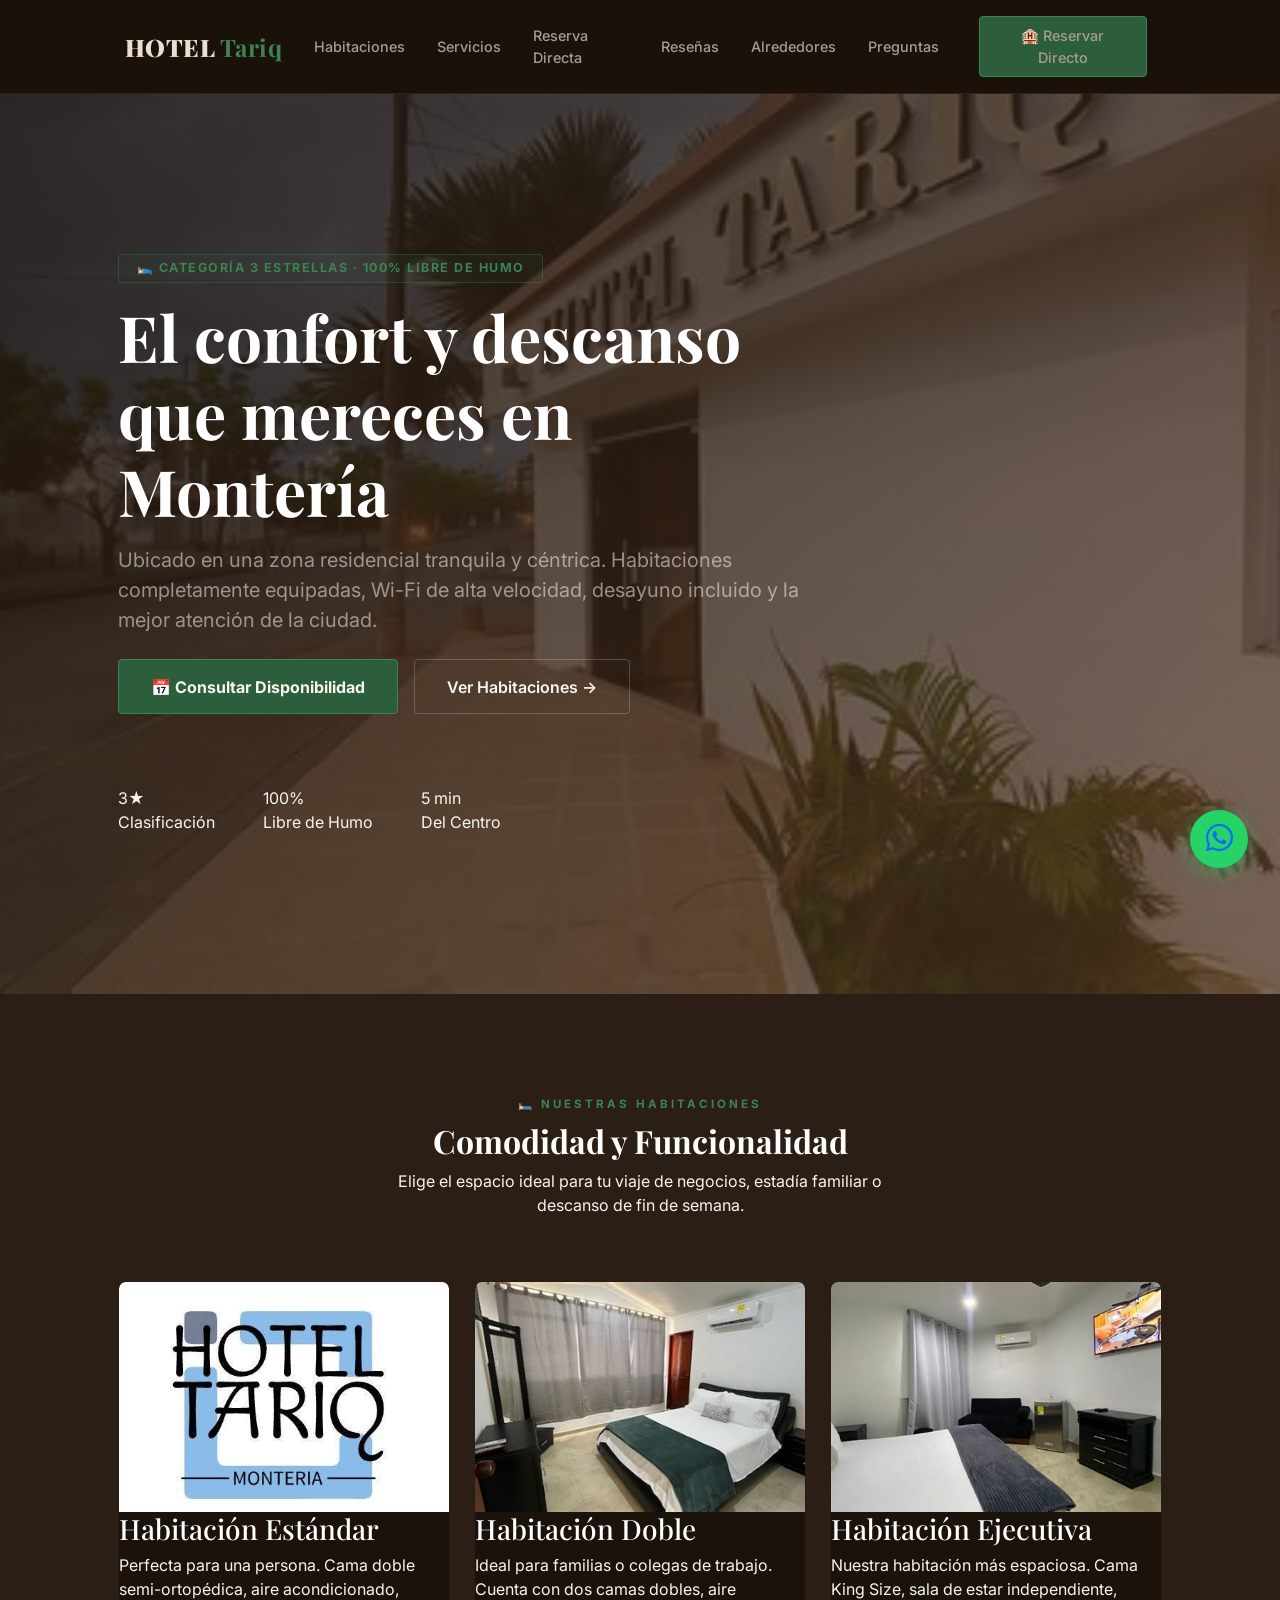
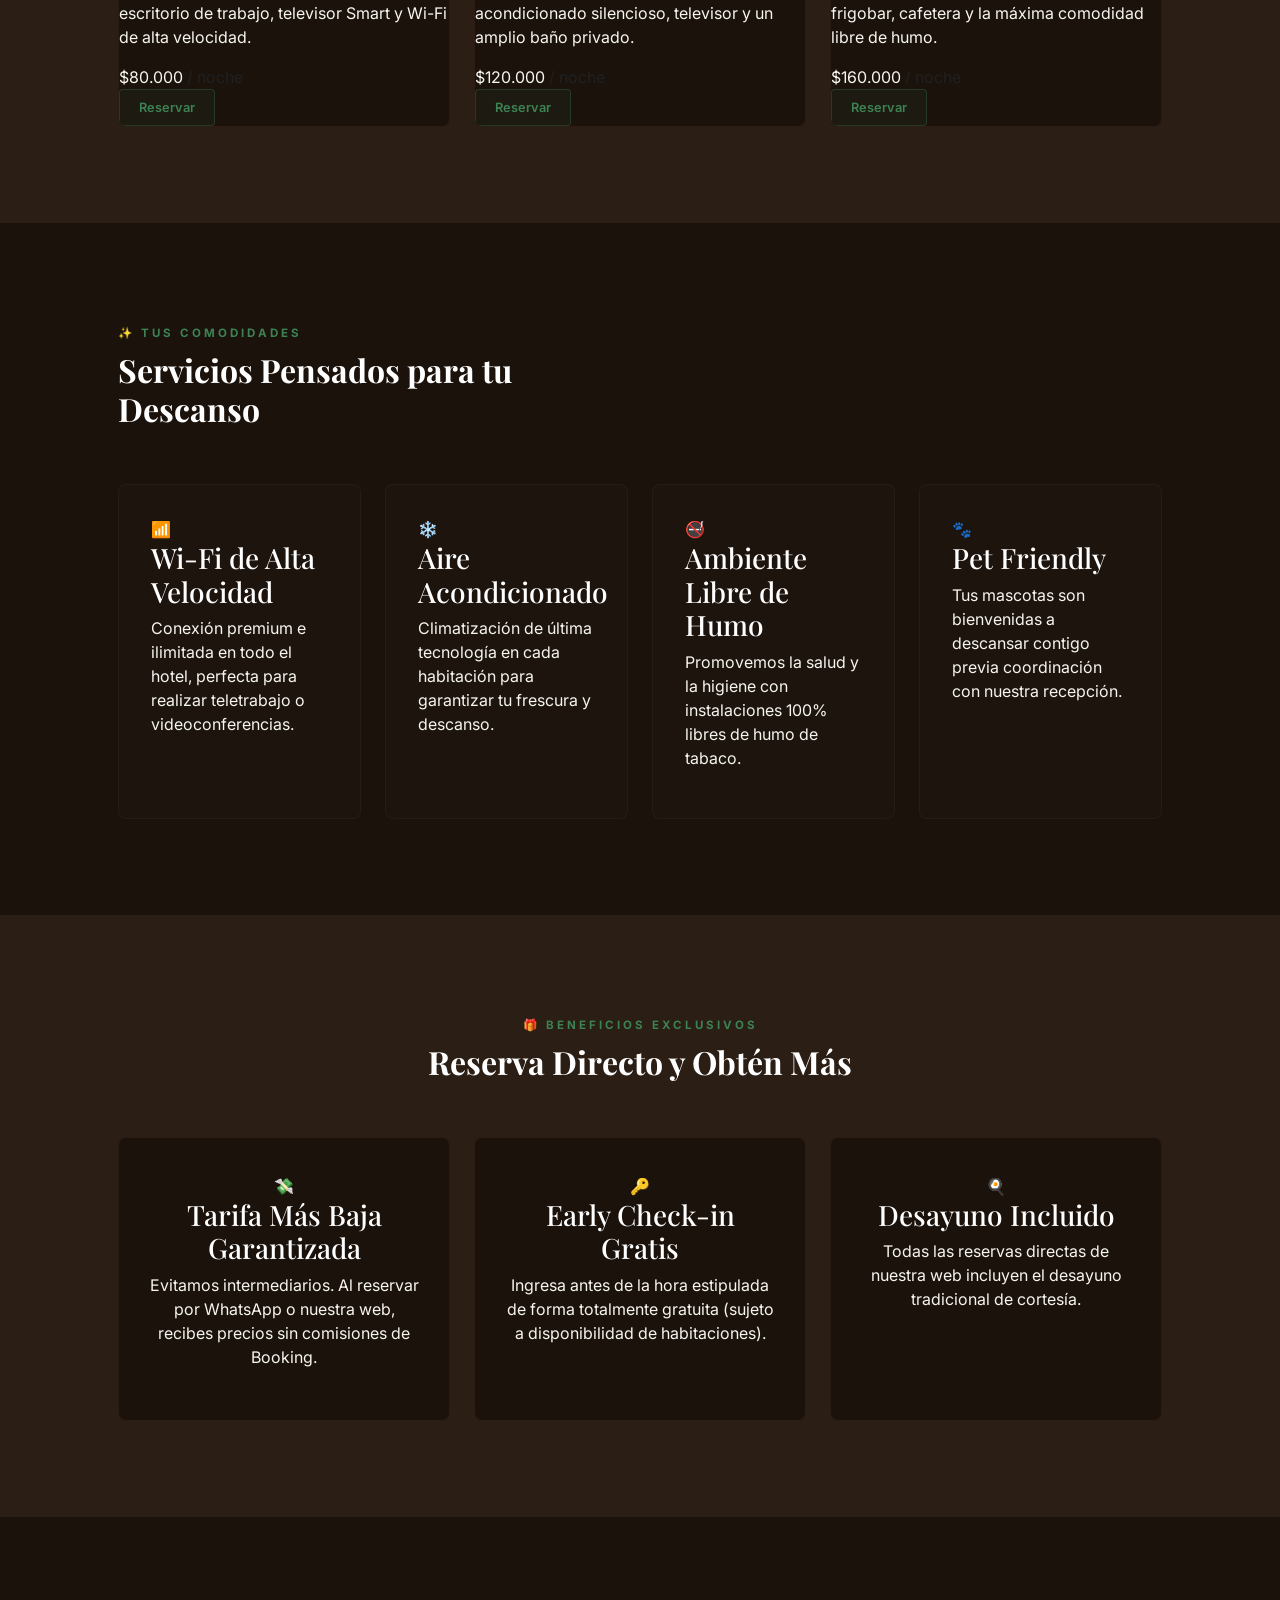
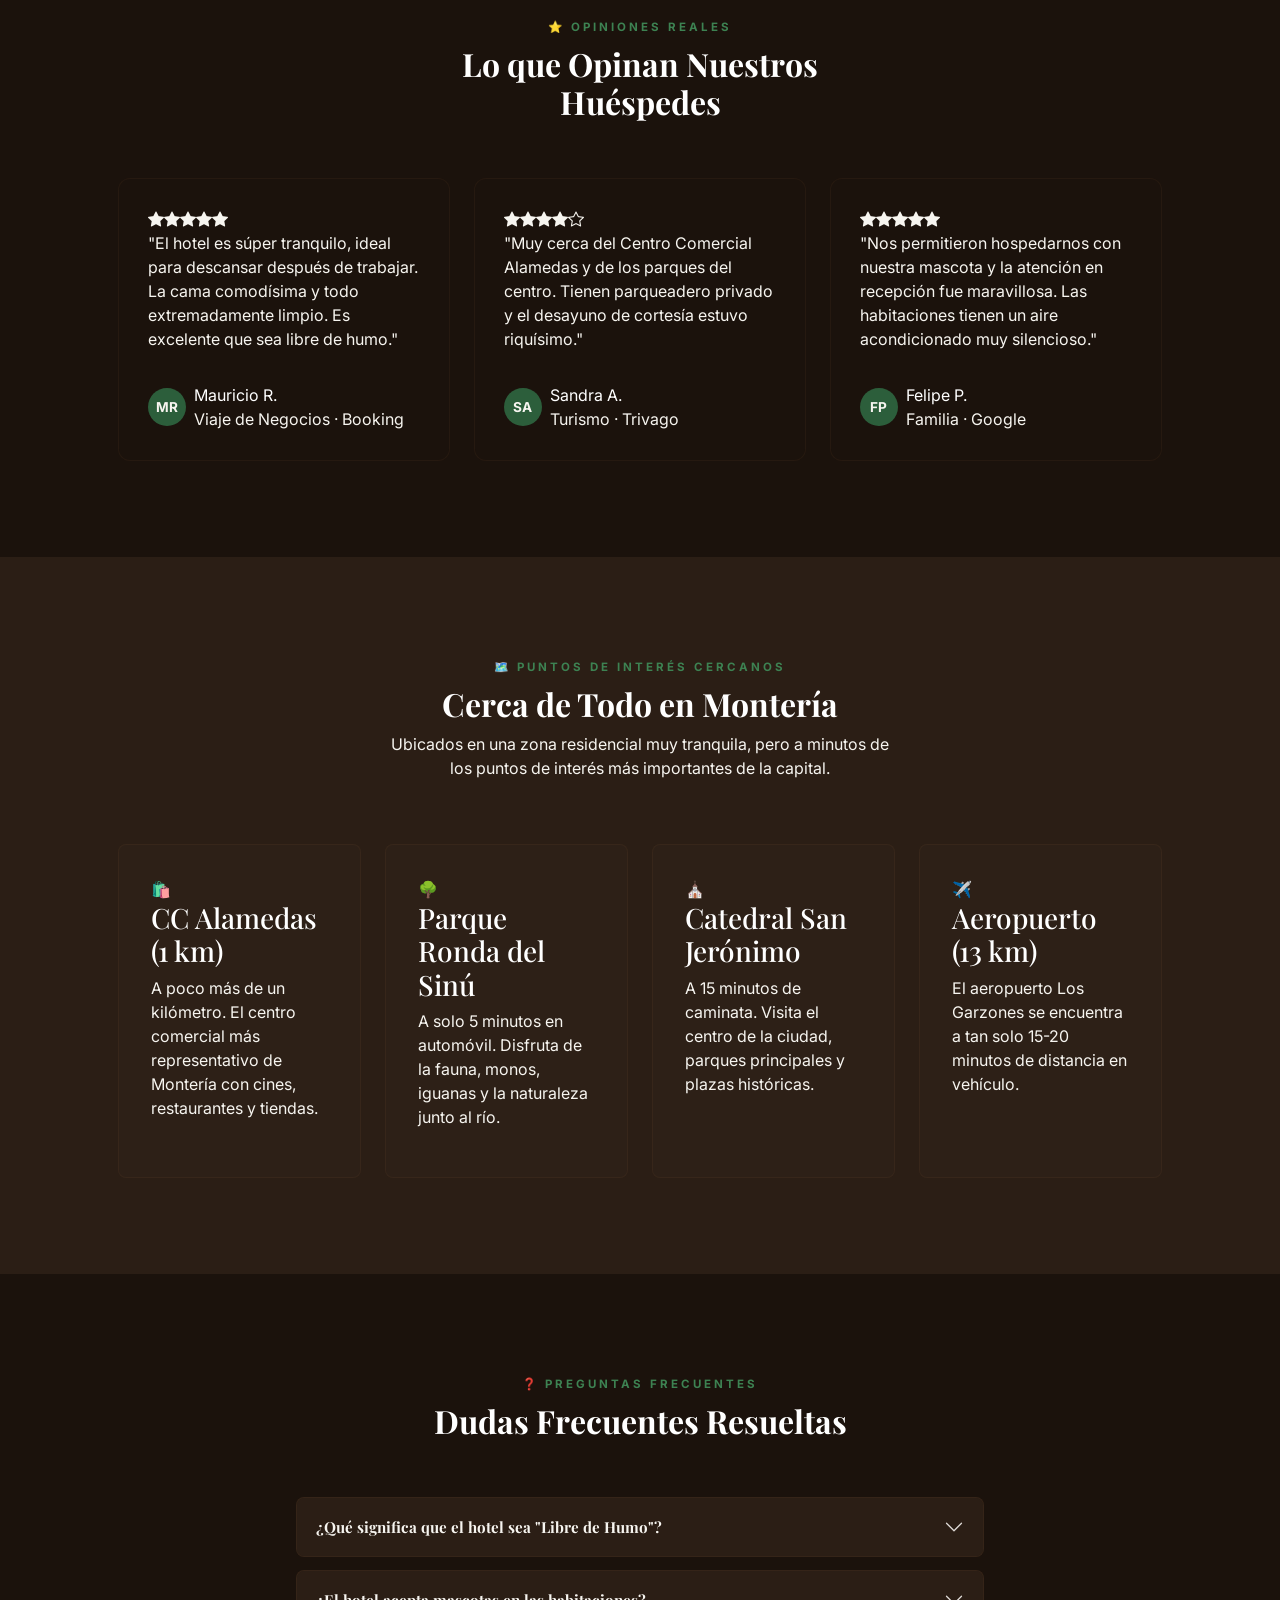
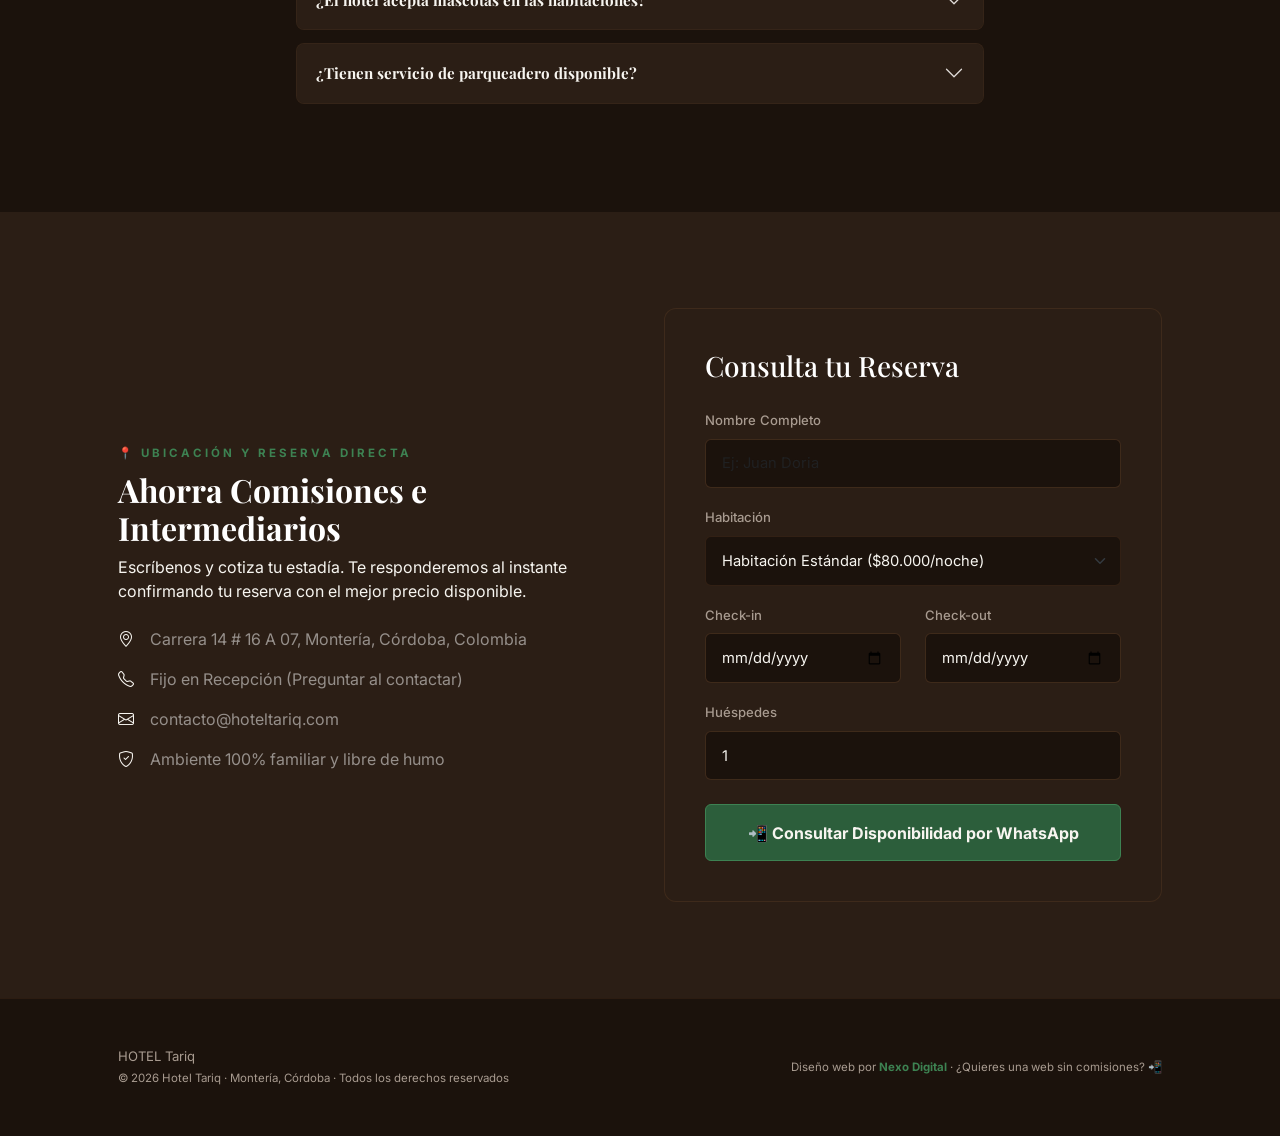
<file: index.html>
<!DOCTYPE html>
<html lang="es">
<head>
  <meta charset="UTF-8"/>
  <meta name="viewport" content="width=device-width, initial-scale=1.0"/>
  <title>Hotel Tariq | Confort y Comodidad en Montería (Vía Alamedas)</title>
  <meta name="description" content="Hospédate en el Hotel Tariq en Montería, Córdoba. Habitaciones 3 estrellas, cómodas, libres de humo, con aire acondicionado y Wi-Fi. Cerca de Alamedas y la Ronda del Sinú."/>
  
  <!-- Google Fonts -->
  <link href="https://fonts.googleapis.com/css2?family=Playfair+Display:wght@400;600;700;900&family=Inter:wght@300;400;500;600;700&display=swap" rel="stylesheet"/>
  
  <!-- Bootstrap 5 CSS -->
  <link href="https://cdn.jsdelivr.net/npm/bootstrap@5.3.3/dist/css/bootstrap.min.css" rel="stylesheet"/>
  <!-- Bootstrap Icons -->
  <link href="https://cdn.jsdelivr.net/npm/bootstrap-icons@1.11.3/font/bootstrap-icons.min.css" rel="stylesheet"/>
  <!-- AOS CSS (Animaciones) -->
  <link href="https://unpkg.com/aos@2.3.1/dist/aos.css" rel="stylesheet"/>
  
  <!-- Archivo de Estilos Custom Personalizados -->
  <link rel="stylesheet" href="css/style.css"/>

  <!-- Scripts Cargados Correctamente en Head -->
  <script src="https://unpkg.com/aos@2.3.1/dist/aos.js"></script>
  <script src="https://cdn.jsdelivr.net/npm/bootstrap@5.3.3/dist/js/bootstrap.bundle.min.js"></script>
  <script src="js/script.js" defer></script>
</head>
<body>

  <!-- NAVBAR CON BOOTSTRAP -->
  <nav class="navbar navbar-expand-lg navbar-dark navbar-custom py-3">
    <div class="container-fluid px-md-5">
      <a class="navbar-brand" href="#">HOTEL <span>Tariq</span></a>
      <button class="navbar-toggler" type="button" data-bs-toggle="collapse" data-bs-target="#navbarNav" aria-controls="navbarNav" aria-expanded="false" aria-label="Toggle navigation">
        <span class="navbar-toggler-icon"></span>
      </button>
      <div class="collapse navbar-collapse justify-content-end" id="navbarNav">
        <ul class="navbar-nav align-items-lg-center">
          <li class="nav-item"><a class="nav-link" href="#rooms">Habitaciones</a></li>
          <li class="nav-item"><a class="nav-link" href="#services">Servicios</a></li>
          <li class="nav-item"><a class="nav-link" href="#direct">Reserva Directa</a></li>
          <li class="nav-item"><a class="nav-link" href="#reviews">Reseñas</a></li>
          <li class="nav-item"><a class="nav-link" href="#tourist">Alrededores</a></li>
          <li class="nav-item"><a class="nav-link" href="#faq">Preguntas</a></li>
          <li class="nav-item ms-lg-3"><a class="nav-link btn btn-nav px-4" href="#booking">🏨 Reservar Directo</a></li>
        </ul>
      </div>
    </div>
  </nav>

  <!-- HERO SECTION CON BOOTSTRAP Y ANIMACIONES AOS -->
  <section id="hero" class="d-flex align-items-center">
    <div class="container px-md-5">
      <div class="row">
        <div class="col-lg-8 text-start">
          <span class="badge badge-custom mb-3" data-aos="fade-right">🛌 Categoría 3 Estrellas · 100% Libre de Humo</span>
          <h1 class="text-white display-3 fw-bold mb-3" data-aos="fade-up" data-aos-delay="100">El confort y descanso <span>que mereces en Montería</span></h1>
          <p class="hero-sub fs-5 mb-4 text-white-50" data-aos="fade-up" data-aos-delay="200">Ubicado en una zona residencial tranquila y céntrica. Habitaciones completamente equipadas, Wi-Fi de alta velocidad, desayuno incluido y la mejor atención de la ciudad.</p>
          <div class="d-flex gap-3 flex-wrap" data-aos="fade-up" data-aos-delay="300">
            <a href="#booking" class="btn btn-hero-primary d-flex align-items-center gap-2">📅 Consultar Disponibilidad</a>
            <a href="#rooms" class="btn btn-hero-secondary">Ver Habitaciones →</a>
          </div>
        </div>
      </div>
      <!-- Stats con Bootstrap Grid -->
      <div class="row stats mt-5 g-4 justify-content-start text-start" data-aos="fade-up" data-aos-delay="400">
        <div class="col-auto me-4">
          <div class="stat-num">3★</div>
          <div class="stat-label">Clasificación</div>
        </div>
        <div class="col-auto me-4">
          <div class="stat-num">100%</div>
          <div class="stat-label">Libre de Humo</div>
        </div>
        <div class="col-auto">
          <div class="stat-num">5 min</div>
          <div class="stat-label">Del Centro</div>
        </div>
      </div>
    </div>
  </section>

  <!-- SECCIÓN HABITACIONES -->
  <section id="rooms" class="section-padding bg-dark-2">
    <div class="container px-md-5">
      <div class="row justify-content-center text-center mb-5">
        <div class="col-lg-6" data-aos="fade-up">
          <span class="sec-tag">🛏️ Nuestras Habitaciones</span>
          <h2 class="text-white fw-bold mt-2">Comodidad y Funcionalidad</h2>
          <p class="sec-sub">Elige el espacio ideal para tu viaje de negocios, estadía familiar o descanso de fin de semana.</p>
        </div>
      </div>
      
      <!-- Grid de Habitaciones con Bootstrap y Fotos Reales -->
      <div class="row g-4 justify-content-center">
        <!-- Habitación Estándar -->
        <div class="col-md-6 col-lg-4" data-aos="fade-up" data-aos-delay="100">
          <div class="room-card">
            <div class="room-img-container">
              <img src="images/standard.jpg" alt="Habitación Estándar - Hotel Tariq"/>
            </div>
            <div class="room-body">
              <h3 class="room-name text-white">Habitación Estándar</h3>
              <p class="room-desc">Perfecta para una persona. Cama doble semi-ortopédica, aire acondicionado, escritorio de trabajo, televisor Smart y Wi-Fi de alta velocidad.</p>
              <div class="room-footer">
                <div class="room-price">$80.000 <span class="fs-7 text-muted">/ noche</span></div>
                <a href="#booking" class="btn btn-room">Reservar</a>
              </div>
            </div>
          </div>
        </div>
        
        <!-- Habitación Doble -->
        <div class="col-md-6 col-lg-4" data-aos="fade-up" data-aos-delay="200">
          <div class="room-card">
            <div class="room-img-container">
              <img src="images/double.jpg" alt="Habitación Doble - Hotel Tariq"/>
            </div>
            <div class="room-body">
              <h3 class="room-name text-white">Habitación Doble</h3>
              <p class="room-desc">Ideal para familias o colegas de trabajo. Cuenta con dos camas dobles, aire acondicionado silencioso, televisor y un amplio baño privado.</p>
              <div class="room-footer">
                <div class="room-price">$120.000 <span class="fs-7 text-muted">/ noche</span></div>
                <a href="#booking" class="btn btn-room">Reservar</a>
              </div>
            </div>
          </div>
        </div>
        
        <!-- Habitación Ejecutiva Premium -->
        <div class="col-md-6 col-lg-4" data-aos="fade-up" data-aos-delay="300">
          <div class="room-card">
            <div class="room-img-container">
              <img src="images/interior.jpg" alt="Habitación Ejecutiva Premium - Hotel Tariq"/>
            </div>
            <div class="room-body">
              <h3 class="room-name text-white">Habitación Ejecutiva</h3>
              <p class="room-desc">Nuestra habitación más espaciosa. Cama King Size, sala de estar independiente, frigobar, cafetera y la máxima comodidad libre de humo.</p>
              <div class="room-footer">
                <div class="room-price">$160.000 <span class="fs-7 text-muted">/ noche</span></div>
                <a href="#booking" class="btn btn-room">Reservar</a>
              </div>
            </div>
          </div>
        </div>
      </div>
    </div>
  </section>

  <!-- SERVICIOS -->
  <section id="services" class="section-padding">
    <div class="container px-md-5">
      <div class="row align-items-center mb-5">
        <div class="col-lg-6" data-aos="fade-right">
          <span class="sec-tag">✨ Tus Comodidades</span>
          <h2 class="text-white fw-bold mt-2">Servicios Pensados para tu Descanso</h2>
        </div>
      </div>
      <div class="row g-4">
        <div class="col-sm-6 col-lg-3" data-aos="fade-up" data-aos-delay="100">
          <div class="service-box h-100">
            <span class="srv-icon">📶</span>
            <h3 class="srv-title text-white">Wi-Fi de Alta Velocidad</h3>
            <p class="srv-text">Conexión premium e ilimitada en todo el hotel, perfecta para realizar teletrabajo o videoconferencias.</p>
          </div>
        </div>
        <div class="col-sm-6 col-lg-3" data-aos="fade-up" data-aos-delay="200">
          <div class="service-box h-100">
            <span class="srv-icon">❄️</span>
            <h3 class="srv-title text-white">Aire Acondicionado</h3>
            <p class="srv-text">Climatización de última tecnología en cada habitación para garantizar tu frescura y descanso.</p>
          </div>
        </div>
        <div class="col-sm-6 col-lg-3" data-aos="fade-up" data-aos-delay="300">
          <div class="service-box h-100">
            <span class="srv-icon">🚭</span>
            <h3 class="srv-title text-white">Ambiente Libre de Humo</h3>
            <p class="srv-text">Promovemos la salud y la higiene con instalaciones 100% libres de humo de tabaco.</p>
          </div>
        </div>
        <div class="col-sm-6 col-lg-3" data-aos="fade-up" data-aos-delay="400">
          <div class="service-box h-100">
            <span class="srv-icon">🐾</span>
            <h3 class="srv-title text-white">Pet Friendly</h3>
            <p class="srv-text">Tus mascotas son bienvenidas a descansar contigo previa coordinación con nuestra recepción.</p>
          </div>
        </div>
      </div>
    </div>
  </section>

  <!-- BENEFICIOS RESERVA DIRECTA -->
  <section id="direct" class="section-padding bg-dark-2">
    <div class="container px-md-5">
      <div class="row justify-content-center text-center mb-5">
        <div class="col-lg-6" data-aos="fade-up">
          <span class="sec-tag">🎁 Beneficios Exclusivos</span>
          <h2 class="text-white fw-bold mt-2">Reserva Directo y Obtén Más</h2>
        </div>
      </div>
      <div class="row g-4">
        <div class="col-md-4" data-aos="fade-up" data-aos-delay="100">
          <div class="direct-card text-center h-100">
            <span class="direct-icon">💸</span>
            <h3 class="direct-title text-white">Tarifa Más Baja Garantizada</h3>
            <p class="direct-desc">Evitamos intermediarios. Al reservar por WhatsApp o nuestra web, recibes precios sin comisiones de Booking.</p>
          </div>
        </div>
        <div class="col-md-4" data-aos="fade-up" data-aos-delay="200">
          <div class="direct-card text-center h-100">
            <span class="direct-icon">🔑</span>
            <h3 class="direct-title text-white">Early Check-in Gratis</h3>
            <p class="direct-desc">Ingresa antes de la hora estipulada de forma totalmente gratuita (sujeto a disponibilidad de habitaciones).</p>
          </div>
        </div>
        <div class="col-md-4" data-aos="fade-up" data-aos-delay="300">
          <div class="direct-card text-center h-100">
            <span class="direct-icon">🍳</span>
            <h3 class="direct-title text-white">Desayuno Incluido</h3>
            <p class="direct-desc">Todas las reservas directas de nuestra web incluyen el desayuno tradicional de cortesía.</p>
          </div>
        </div>
      </div>
    </div>
  </section>

  <!-- TESTIMONIOS -->
  <section id="reviews" class="section-padding">
    <div class="container px-md-5">
      <div class="row justify-content-center text-center mb-5">
        <div class="col-lg-6" data-aos="fade-up">
          <span class="sec-tag">⭐ Opiniones Reales</span>
          <h2 class="text-white fw-bold mt-2">Lo que Opinan Nuestros Huéspedes</h2>
        </div>
      </div>
      <div class="row g-4">
        <div class="col-md-4" data-aos="fade-up" data-aos-delay="100">
          <div class="review-card h-100 d-flex flex-column justify-content-between">
            <div>
              <div class="stars"><i class="bi bi-star-fill"></i><i class="bi bi-star-fill"></i><i class="bi bi-star-fill"></i><i class="bi bi-star-fill"></i><i class="bi bi-star-fill"></i></div>
              <p class="rev-text">"El hotel es súper tranquilo, ideal para descansar después de trabajar. La cama comodísima y todo extremadamente limpio. Es excelente que sea libre de humo."</p>
            </div>
            <div class="rev-author d-flex align-items-center mt-3">
              <div class="avatar-custom">MR</div>
              <div class="ms-2">
                <div class="auth-name text-white">Mauricio R.</div>
                <div class="auth-loc">Viaje de Negocios · Booking</div>
              </div>
            </div>
          </div>
        </div>
        <div class="col-md-4" data-aos="fade-up" data-aos-delay="200">
          <div class="review-card h-100 d-flex flex-column justify-content-between">
            <div>
              <div class="stars"><i class="bi bi-star-fill"></i><i class="bi bi-star-fill"></i><i class="bi bi-star-fill"></i><i class="bi bi-star-fill"></i><i class="bi bi-star"></i></div>
              <p class="rev-text">"Muy cerca del Centro Comercial Alamedas y de los parques del centro. Tienen parqueadero privado y el desayuno de cortesía estuvo riquísimo."</p>
            </div>
            <div class="rev-author d-flex align-items-center mt-3">
              <div class="avatar-custom">SA</div>
              <div class="ms-2">
                <div class="auth-name text-white">Sandra A.</div>
                <div class="auth-loc">Turismo · Trivago</div>
              </div>
            </div>
          </div>
        </div>
        <div class="col-md-4" data-aos="fade-up" data-aos-delay="300">
          <div class="review-card h-100 d-flex flex-column justify-content-between">
            <div>
              <div class="stars"><i class="bi bi-star-fill"></i><i class="bi bi-star-fill"></i><i class="bi bi-star-fill"></i><i class="bi bi-star-fill"></i><i class="bi bi-star-fill"></i></div>
              <p class="rev-text">"Nos permitieron hospedarnos con nuestra mascota y la atención en recepción fue maravillosa. Las habitaciones tienen un aire acondicionado muy silencioso."</p>
            </div>
            <div class="rev-author d-flex align-items-center mt-3">
              <div class="avatar-custom">FP</div>
              <div class="ms-2">
                <div class="auth-name text-white">Felipe P.</div>
                <div class="auth-loc">Familia · Google</div>
              </div>
            </div>
          </div>
        </div>
      </div>
    </div>
  </section>

  <!-- ALREDEDORES (UBICACIÓN ESTRATÉGICA) -->
  <section id="tourist" class="section-padding bg-dark-2">
    <div class="container px-md-5">
      <div class="row justify-content-center text-center mb-5">
        <div class="col-lg-6" data-aos="fade-up">
          <span class="sec-tag">🗺️ Puntos de Interés Cercanos</span>
          <h2 class="text-white fw-bold mt-2">Cerca de Todo en Montería</h2>
          <p class="sec-sub">Ubicados en una zona residencial muy tranquila, pero a minutos de los puntos de interés más importantes de la capital.</p>
        </div>
      </div>
      <div class="row g-4">
        <div class="col-md-6 col-lg-3" data-aos="fade-up" data-aos-delay="100">
          <div class="service-box h-100">
            <span class="srv-icon">🛍️</span>
            <h3 class="srv-title text-white">CC Alamedas (1 km)</h3>
            <p class="srv-text">A poco más de un kilómetro. El centro comercial más representativo de Montería con cines, restaurantes y tiendas.</p>
          </div>
        </div>
        <div class="col-md-6 col-lg-3" data-aos="fade-up" data-aos-delay="200">
          <div class="service-box h-100">
            <span class="srv-icon">🌳</span>
            <h3 class="srv-title text-white">Parque Ronda del Sinú</h3>
            <p class="srv-text">A solo 5 minutos en automóvil. Disfruta de la fauna, monos, iguanas y la naturaleza junto al río.</p>
          </div>
        </div>
        <div class="col-md-6 col-lg-3" data-aos="fade-up" data-aos-delay="300">
          <div class="service-box h-100">
            <span class="srv-icon">⛪</span>
            <h3 class="srv-title text-white">Catedral San Jerónimo</h3>
            <p class="srv-text">A 15 minutos de caminata. Visita el centro de la ciudad, parques principales y plazas históricas.</p>
          </div>
        </div>
        <div class="col-md-6 col-lg-3" data-aos="fade-up" data-aos-delay="400">
          <div class="service-box h-100">
            <span class="srv-icon">✈️</span>
            <h3 class="srv-title text-white">Aeropuerto (13 km)</h3>
            <p class="srv-text">El aeropuerto Los Garzones se encuentra a tan solo 15-20 minutos de distancia en vehículo.</p>
          </div>
        </div>
      </div>
    </div>
  </section>

  <!-- SECCIÓN PREGUNTAS FRECUENTES (FAQ) CON BOOTSTRAP ACCORDION -->
  <section id="faq" class="section-padding">
    <div class="container px-md-5">
      <div class="row justify-content-center text-center mb-5">
        <div class="col-lg-6" data-aos="fade-up">
          <span class="sec-tag">❓ Preguntas Frecuentes</span>
          <h2 class="text-white fw-bold mt-2">Dudas Frecuentes Resueltas</h2>
        </div>
      </div>
      
      <div class="row justify-content-center">
        <div class="col-lg-8" data-aos="fade-up">
          <div class="accordion faq-accordion" id="accordionFaq">
            <!-- FAQ 1 -->
            <div class="accordion-item">
              <h3 class="accordion-header" id="headingOne">
                <button class="accordion-button collapsed" type="button" data-bs-toggle="collapse" data-bs-target="#collapseOne" aria-expanded="false" aria-controls="collapseOne">
                  ¿Qué significa que el hotel sea "Libre de Humo"?
                </button>
              </h3>
              <div id="collapseOne" class="accordion-collapse collapse" aria-labelledby="headingOne" data-bs-parent="#accordionFaq">
                <div class="accordion-body">
                  Para garantizar la higiene, el confort y la salud de todos nuestros huéspedes, no está permitido fumar cigarrillos ni vapeadores en ninguna de nuestras habitaciones ni áreas comunes cerradas.
                </div>
              </div>
            </div>
            
            <!-- FAQ 2 -->
            <div class="accordion-item">
              <h3 class="accordion-header" id="headingTwo">
                <button class="accordion-button collapsed" type="button" data-bs-toggle="collapse" data-bs-target="#collapseTwo" aria-expanded="false" aria-controls="collapseTwo">
                  ¿El hotel acepta mascotas en las habitaciones?
                </button>
              </h3>
              <div id="collapseTwo" class="accordion-collapse collapse" aria-labelledby="headingTwo" data-bs-parent="#accordionFaq">
                <div class="accordion-body">
                  Sí, admitimos mascotas de compañía bajo petición previa. Contáctanos por WhatsApp al reservar para confirmar las políticas de peso y el suplemento correspondiente si aplica.
                </div>
              </div>
            </div>
            
            <!-- FAQ 3 -->
            <div class="accordion-item">
              <h3 class="accordion-header" id="headingThree">
                <button class="accordion-button collapsed" type="button" data-bs-toggle="collapse" data-bs-target="#collapseThree" aria-expanded="false" aria-controls="collapseThree">
                  ¿Tienen servicio de parqueadero disponible?
                </button>
              </h3>
              <div id="collapseThree" class="accordion-collapse collapse" aria-labelledby="headingThree" data-bs-parent="#accordionFaq">
                <div class="accordion-body">
                  Sí, contamos con parqueadero privado, cerrado y con vigilancia para el resguardo seguro del vehículo de nuestros huéspedes de forma gratuita.
                </div>
              </div>
            </div>
          </div>
        </div>
      </div>
    </div>
  </section>

  <!-- FORMULARIO DE RESERVAS & CONTACTO -->
  <section id="booking" class="section-padding bg-dark-2">
    <div class="container px-md-5">
      <div class="row g-5 align-items-center">
        <div class="col-lg-6" data-aos="fade-right">
          <span class="sec-tag">📍 Ubicación y Reserva Directa</span>
          <h2 class="text-white fw-bold mt-2">Ahorra Comisiones e Intermediarios</h2>
          <p class="sec-sub mb-4">Escríbenos y cotiza tu estadía. Te responderemos al instante confirmando tu reserva con el mejor precio disponible.</p>
          
          <div class="info-list">
            <div class="info-item d-flex align-items-center gap-3 mb-3">
              <div class="ii-icon"><i class="bi bi-geo-alt"></i></div>
              <span class="text-white-50">Carrera 14 # 16 A 07, Montería, Córdoba, Colombia</span>
            </div>
            <div class="info-item d-flex align-items-center gap-3 mb-3">
              <div class="ii-icon"><i class="bi bi-telephone"></i></div>
              <span class="text-white-50">Fijo en Recepción (Preguntar al contactar)</span>
            </div>
            <div class="info-item d-flex align-items-center gap-3 mb-3">
              <div class="ii-icon"><i class="bi bi-envelope"></i></div>
              <span class="text-white-50">contacto@hoteltariq.com</span>
            </div>
            <div class="info-item d-flex align-items-center gap-3">
              <div class="ii-icon"><i class="bi bi-shield-check"></i></div>
              <span class="text-white-50">Ambiente 100% familiar y libre de humo</span>
            </div>
          </div>
        </div>
        
        <div class="col-lg-6" data-aos="fade-left">
          <div class="form-box-custom">
            <h3 class="text-white mb-4">Consulta tu Reserva</h3>
            <div class="mb-3 form-group-custom">
              <label class="form-label">Nombre Completo</label>
              <input type="text" class="form-control" id="guest-name" placeholder="Ej: Juan Doria"/>
            </div>
            <div class="mb-3 form-group-custom">
              <label class="form-label">Habitación</label>
              <select class="form-select" id="room-type">
                <option>Habitación Estándar ($80.000/noche)</option>
                <option>Habitación Doble ($120.000/noche)</option>
                <option>Habitación Ejecutiva Premium ($160.000/noche)</option>
              </select>
            </div>
            <div class="row mb-3">
              <div class="col-6 form-group-custom">
                <label class="form-label">Check-in</label>
                <input type="date" class="form-control" id="check-in"/>
              </div>
              <div class="col-6 form-group-custom">
                <label class="form-label">Check-out</label>
                <input type="date" class="form-control" id="check-out"/>
              </div>
            </div>
            <div class="mb-4 form-group-custom">
              <label class="form-label">Huéspedes</label>
              <input type="number" class="form-control" id="guests" min="1" max="4" value="1"/>
            </div>

            <!-- Calculadora de Ahorro Directo -->
            <div id="calculator-box" class="mb-4" style="padding: 1.2rem; background: rgba(44,94,59,0.08); border: 1px dashed var(--green-light); border-radius: 6px; display: none;">
              <h4 style="color:var(--green-light); margin-bottom: 0.5rem; font-size: 1.05rem;" class="fw-bold">Resumen de Ahorro Directo</h4>
              <p class="small text-muted mb-1">Estadía: <span id="calc-nights" class="text-white fw-semibold">0</span> noches</p>
              <p class="small text-muted mb-1">Valor Total: <span id="calc-total" class="text-white fw-semibold">$0 COP</span></p>
              <p class="small text-success fw-bold mt-2 pt-2 border-top border-secondary">🎉 Ahorro Booking (15%): <span id="calc-savings">$0 COP</span></p>
            </div>

            <button class="btn btn-booking w-100" onclick="enviarConsulta()">📲 Consultar Disponibilidad por WhatsApp</button>
          </div>
        </div>
      </div>
    </div>
  </section>

  <!-- FOOTER -->
  <footer class="footer-custom">
    <div class="container px-md-5">
      <div class="row g-4 align-items-center justify-content-between">
        <div class="col-md-auto">
          <div class="footer-logo">HOTEL Tariq</div>
          <div class="mt-1 small">© 2026 Hotel Tariq · Montería, Córdoba · Todos los derechos reservados</div>
        </div>
        <div class="col-md-auto">
          <p class="mb-0 small">Diseño web por <strong style="color:var(--green-light)">Nexo Digital</strong> · ¿Quieres una web sin comisiones? 📲</p>
        </div>
      </div>
    </div>
  </footer>

  <!-- Botón Flotante a WhatsApp -->
  <a href="https://wa.me/573114191754" class="wa-float-btn" title="Escríbenos por WhatsApp">
    <i class="bi bi-whatsapp"></i>
  </a>

</body>
</html>
</file>
<file: css/style.css>
/* Nexo Digital - Estilos Personalizados sobre Bootstrap 5 para Hotel Tariq */

:root {
  --earth: #5C3A21;
  --earth-light: #8E5A33;
  --beige: #F4EFE6;
  --beige-dark: #EADFD0;
  --green: #2C5E3B;
  --green-light: #3D8252;
  --green-dim: rgba(44, 94, 59, 0.12);
  --dark: #1B120C;
  --dark-2: #2B1E15;
  --text-light: #F7F5F0;
  --text-dark: #3E3025;
  --muted: #A89B90;
}

body {
  font-family: 'Inter', sans-serif;
  background-color: var(--dark);
  color: var(--text-light);
  overflow-x: hidden;
}

h1, h2, h3, .h1, .h2, .h3 {
  font-family: 'Playfair Display', serif;
}

/* NAVBAR CUSTOMIZATION */
.navbar-custom {
  background-color: rgba(27, 18, 12, 0.95) !important;
  backdrop-filter: blur(12px);
  border-bottom: 1px solid rgba(142, 90, 51, 0.2);
  transition: all 0.3s;
}

.navbar-custom .navbar-brand {
  font-family: 'Playfair Display', serif;
  font-size: 1.5rem;
  font-weight: 900;
  color: var(--beige-dark);
  letter-spacing: 0.5px;
}

.navbar-custom .navbar-brand span {
  color: var(--green-light);
  font-weight: 700;
}

.navbar-custom .nav-link {
  color: var(--muted) !important;
  font-size: 0.9rem;
  font-weight: 500;
  margin: 0 0.5rem;
  transition: color 0.3s;
}

.navbar-custom .nav-link:hover, 
.navbar-custom .nav-link.active {
  color: var(--beige-dark) !important;
}

.btn-nav {
  background-color: var(--green) !important;
  color: var(--text-light) !important;
  font-weight: 700;
  border-radius: 4px;
  font-size: 0.85rem;
  border: 1px solid var(--green-light) !important;
  transition: all 0.3s;
}

.btn-nav:hover {
  background-color: var(--green-light) !important;
  transform: translateY(-2px);
  box-shadow: 0 4px 12px rgba(44, 94, 59, 0.3);
}

/* HERO SECTION WITH SALES FUNNEL */
#hero {
  height: 100vh;
  position: relative;
  /* La imagen facade.jpg se usará como fondo del hero */
  background: linear-gradient(135deg, rgba(27, 18, 12, 0.88) 0%, rgba(92, 58, 33, 0.6) 100%),
              url('../images/facade.jpg') center/cover no-repeat;
  display: flex;
  align-items: center;
}

.badge-custom {
  background-color: var(--green-dim);
  border: 1px solid rgba(61, 130, 82, 0.35);
  color: var(--green-light);
  padding: 0.45rem 1.1rem;
  border-radius: 4px;
  font-size: 0.78rem;
  font-weight: 700;
  letter-spacing: 1.5px;
  text-transform: uppercase;
}

.btn-hero-primary {
  background-color: var(--green);
  color: var(--text-light);
  font-weight: 700;
  padding: 0.9rem 2rem;
  border-radius: 4px;
  border: 1px solid var(--green-light);
  transition: all 0.3s;
}

.btn-hero-primary:hover {
  background-color: var(--green-light);
  color: var(--text-light);
  transform: translateY(-3px);
  box-shadow: 0 10px 24px rgba(44, 94, 59, 0.4);
}

.btn-hero-secondary {
  background-color: transparent;
  color: var(--text-light);
  font-weight: 600;
  padding: 0.9rem 2rem;
  border-radius: 4px;
  border: 1px solid rgba(255, 255, 255, 0.2);
  transition: all 0.3s;
}

.btn-hero-secondary:hover {
  border-color: var(--beige-dark);
  color: var(--beige-dark);
  background-color: rgba(255,255,255,0.05);
}

/* CARDS HABITACIONES */
.section-padding {
  padding: 6rem 0;
}

.bg-dark-2 {
  background-color: var(--dark-2);
}

.sec-tag {
  font-size: 0.72rem;
  letter-spacing: 3px;
  text-transform: uppercase;
  color: var(--green-light);
  font-weight: 700;
}

.room-card {
  background-color: var(--dark);
  border: 1px solid rgba(142, 90, 51, 0.15);
  border-radius: 8px;
  overflow: hidden;
  transition: all 0.3s;
}

.room-card:hover {
  transform: translateY(-8px);
  border-color: var(--green-light);
  box-shadow: 0 20px 40px rgba(0,0,0,0.6);
}

.room-img-container {
  height: 230px;
  overflow: hidden;
  position: relative;
}

.room-img-container img {
  width: 100%;
  height: 100%;
  object-fit: cover;
  transition: transform 0.5s;
}

.room-card:hover .room-img-container img {
  transform: scale(1.08);
}

.btn-room {
  background-color: var(--green-dim);
  color: var(--green-light);
  border: 1px solid rgba(61, 130, 82, 0.3);
  padding: 0.5rem 1.2rem;
  border-radius: 4px;
  font-size: 0.8rem;
  font-weight: 600;
  text-decoration: none;
  transition: all 0.3s;
}

.room-card:hover .btn-room {
  background-color: var(--green);
  color: var(--text-light);
  border-color: var(--green);
}

/* SERVICIOS Y BENEFICIOS DIRECTOS */
.service-box {
  background: rgba(255, 255, 255, 0.01);
  border: 1px solid rgba(142, 90, 51, 0.1);
  border-radius: 8px;
  padding: 2rem;
  transition: all 0.3s;
}

.service-box:hover {
  border-color: var(--green-light);
  background: rgba(44, 94, 59, 0.03);
  transform: translateY(-5px);
}

.direct-card {
  padding: 2.2rem 1.8rem;
  background-color: var(--dark);
  border-radius: 8px;
  border: 1px solid rgba(142, 90, 51, 0.15);
  transition: all 0.3s;
}

.direct-card:hover {
  border-color: var(--green-light);
  transform: translateY(-5px);
}

/* REVIEWS */
.review-card {
  background-color: var(--dark);
  border: 1px solid rgba(142, 90, 51, 0.1);
  border-radius: 12px;
  padding: 1.8rem;
  transition: all 0.3s;
}

.review-card:hover {
  border-color: var(--green-light);
  transform: translateY(-5px);
}

.avatar-custom {
  width: 38px;
  height: 38px;
  border-radius: 50%;
  background-color: var(--green);
  display: flex;
  align-items: center;
  justify-content: center;
  font-weight: 700;
  color: var(--text-light);
  font-size: 0.85rem;
}

/* ACORDEÓN DE PREGUNTAS FRECUENTES (FAQ) */
.faq-accordion .accordion-item {
  background-color: var(--dark-2);
  border: 1px solid rgba(142, 90, 51, 0.1);
  border-radius: 8px !important;
  margin-bottom: 0.8rem;
  overflow: hidden;
  transition: all 0.3s;
}

.faq-accordion .accordion-item:hover {
  border-color: var(--green-light);
}

.faq-accordion .accordion-button {
  background-color: var(--dark-2);
  color: var(--text-light);
  font-weight: 700;
  font-size: 0.95rem;
  padding: 1.2rem;
  border: none;
  box-shadow: none !important;
}

.faq-accordion .accordion-button:not(.collapsed) {
  color: var(--green-light);
  background-color: var(--dark-2);
}

.faq-accordion .accordion-button::after {
  filter: invert(1); /* Cambia el icono a blanco */
}

.faq-accordion .accordion-body {
  background-color: var(--dark-2);
  color: var(--muted);
  font-size: 0.9rem;
  line-height: 1.6;
  padding: 0 1.2rem 1.2rem;
}

/* FORMULARIO DE RESERVA (EMBUDO) */
.form-box-custom {
  background-color: var(--dark-2);
  border: 1px solid rgba(142, 90, 51, 0.2);
  border-radius: 12px;
  padding: 2.5rem;
}

.form-group-custom label {
  font-size: 0.82rem;
  color: var(--muted);
  font-weight: 500;
}

.form-group-custom input, 
.form-group-custom select {
  background-color: var(--dark) !important;
  border: 1px solid rgba(142, 90, 51, 0.2) !important;
  color: var(--text-light) !important;
  border-radius: 6px;
  font-size: 0.92rem;
  padding: 0.8rem 1rem;
}

.form-group-custom input:focus, 
.form-group-custom select:focus {
  border-color: var(--green-light) !important;
  box-shadow: none !important;
}

.btn-booking {
  background-color: var(--green);
  color: var(--text-light);
  font-weight: 700;
  font-size: 1rem;
  padding: 0.95rem;
  border: 1px solid var(--green-light);
  border-radius: 6px;
  transition: all 0.3s;
}

.btn-booking:hover {
  background-color: var(--green-light);
  transform: translateY(-2px);
}

/* WHATSAPP FLOAT */
.wa-float-btn {
  position: fixed;
  bottom: 2rem;
  right: 2rem;
  z-index: 999;
  width: 58px;
  height: 58px;
  border-radius: 50%;
  background-color: #25D366;
  display: flex;
  align-items: center;
  justify-content: center;
  box-shadow: 0 6px 20px rgba(37, 211, 102, 0.4);
  text-decoration: none;
  font-size: 1.7rem;
  transition: transform 0.3s;
  animation: pulse-wa 2s infinite;
}

.wa-float-btn:hover {
  transform: scale(1.1);
  color: white;
}

@keyframes pulse-wa {
  0%, 100% {
    box-shadow: 0 6px 20px rgba(37, 211, 102, 0.4);
  }
  50% {
    box-shadow: 0 6px 40px rgba(37, 211, 102, 0.7);
  }
}

/* FOOTER */
.footer-custom {
  background-color: var(--dark);
  border-top: 1px solid rgba(142, 90, 51, 0.15);
  padding: 3rem 0;
  font-size: 0.82rem;
  color: var(--muted);
}

.footer-custom a {
  color: var(--muted);
  text-decoration: none;
  transition: color 0.3s;
}

.footer-custom a:hover {
  color: var(--beige-dark);
}
</file>
